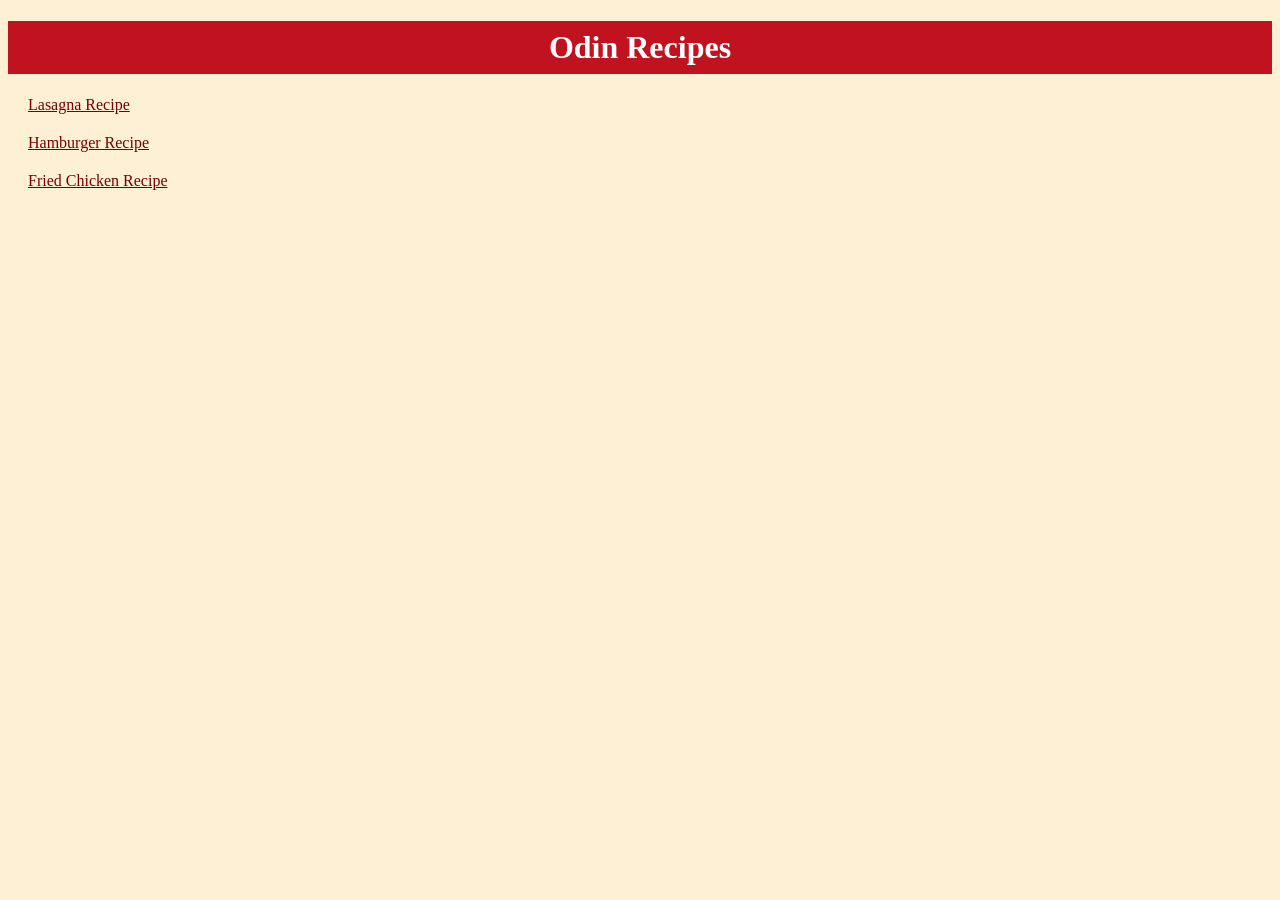
<file: index.html>
<!DOCTYPE html>
<html lang="en">
<head>
    <link rel="stylesheet" href="style.css">
    <meta charset="UTF-8">
    <meta name="viewport" content="width=device-width, initial-scale=1.0">
    <title>Odin Recipes</title>
</head>
<body>

    <h1>Odin Recipes</h1>

    
    <div class="lasagna">
        <a href="recipes/lasagna.html" class="link1">
        Lasagna Recipe</a>
    </div>
    

    <div class="hamburger">
        <a href="recipes/hamburger.html" class="link2">Hamburger Recipe</a>
    </div> 
    

    <div class="fried-chicken">
        <a href="recipes/fried-chicken.html" class="link3">Fried Chicken Recipe</a>
    </div>
    


</body>
</html>
</file>
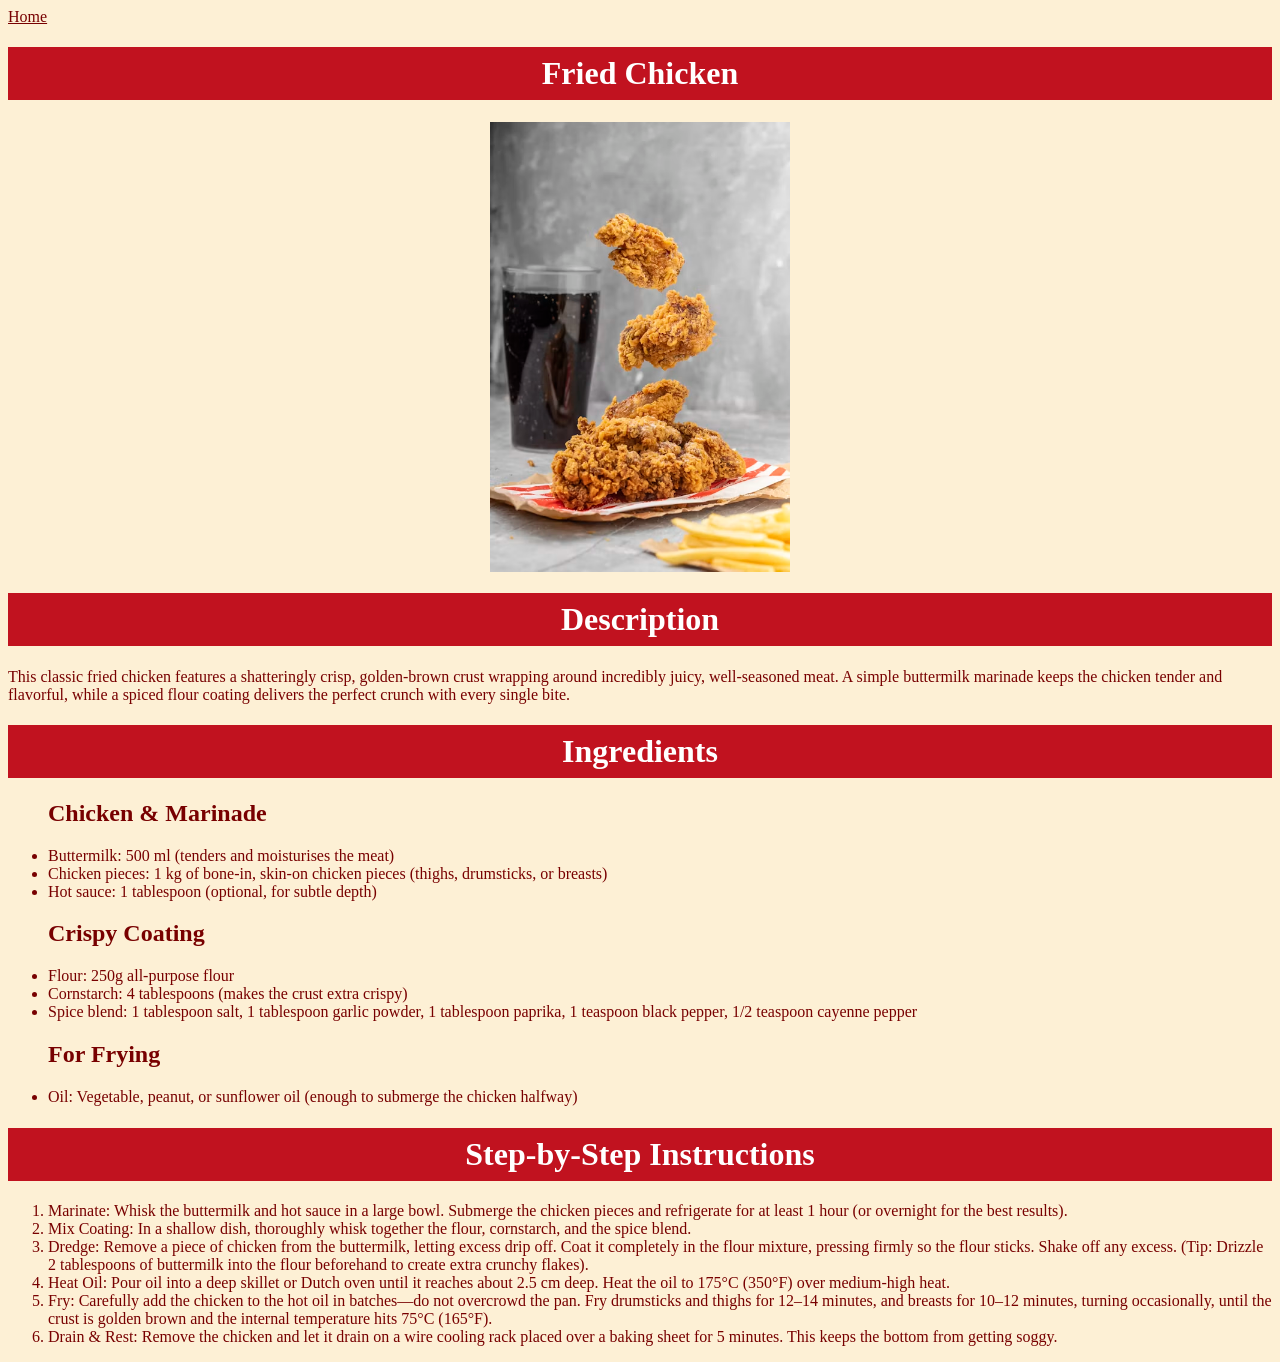
<file: recipes/fried-chicken.html>
<!DOCTYPE html>
<html lang="en">
<head>
    <link rel="stylesheet" href="../style.css">
    <meta charset="UTF-8">
    <meta name="viewport" content="width=device-width, initial-scale=1.0">
    <title>Fried Chicken</title>
</head>
<body>
    <div>
    <a href="../index.html" class="home1">Home</a>
    <h1>Fried Chicken</h1>
    <img src="../images/fried-chicken.avif" alt="This is fried chicken">

    <h1>Description</h1>
    <p>This classic fried chicken features a shatteringly crisp, golden-brown crust wrapping around incredibly juicy, well-seasoned meat. A simple buttermilk marinade keeps the chicken tender and flavorful, while a spiced flour coating delivers the perfect crunch with every single bite.</p>

    <h1>Ingredients</h1>
    <ul>
        <h2>Chicken & Marinade</h2>
        <li>Buttermilk: 500 ml (tenders and moisturises the meat)</li>
        <li>Chicken pieces: 1 kg of bone-in, skin-on chicken pieces (thighs, drumsticks, or breasts)</li>
        <li>Hot sauce: 1 tablespoon (optional, for subtle depth)</li>

        <h2>Crispy Coating</h2>
        <li>Flour: 250g all-purpose flour</li>
        <li>Cornstarch: 4 tablespoons (makes the crust extra crispy)</li>
        <li>Spice blend: 1 tablespoon salt, 1 tablespoon garlic powder, 1 tablespoon paprika, 1 teaspoon black pepper, 1/2 teaspoon cayenne pepper</li>

        <h2>For Frying</h2>
        <li>Oil: Vegetable, peanut, or sunflower oil (enough to submerge the chicken halfway)</li>

    </ul>

    <h1>Step-by-Step Instructions</h1>
    <ol>
        <li>Marinate: Whisk the buttermilk and hot sauce in a large bowl. Submerge the chicken pieces and refrigerate for at least 1 hour (or overnight for the best results).</li>
        <li>Mix Coating: In a shallow dish, thoroughly whisk together the flour, cornstarch, and the spice blend.</li>
        <li>Dredge: Remove a piece of chicken from the buttermilk, letting excess drip off. Coat it completely in the flour mixture, pressing firmly so the flour sticks. Shake off any excess. (Tip: Drizzle 2 tablespoons of buttermilk into the flour beforehand to create extra crunchy flakes).</li>
        <li>Heat Oil: Pour oil into a deep skillet or Dutch oven until it reaches about 2.5 cm deep. Heat the oil to 175°C (350°F) over medium-high heat.</li>
        <li>Fry: Carefully add the chicken to the hot oil in batches—do not overcrowd the pan. Fry drumsticks and thighs for 12–14 minutes, and breasts for 10–12 minutes, turning occasionally, until the crust is golden brown and the internal temperature hits 75°C (165°F).</li>
        <li>Drain & Rest: Remove the chicken and let it drain on a wire cooling rack placed over a baking sheet for 5 minutes. This keeps the bottom from getting soggy.</li>
    </ol>

    </div>

</body>
</html>
</file>
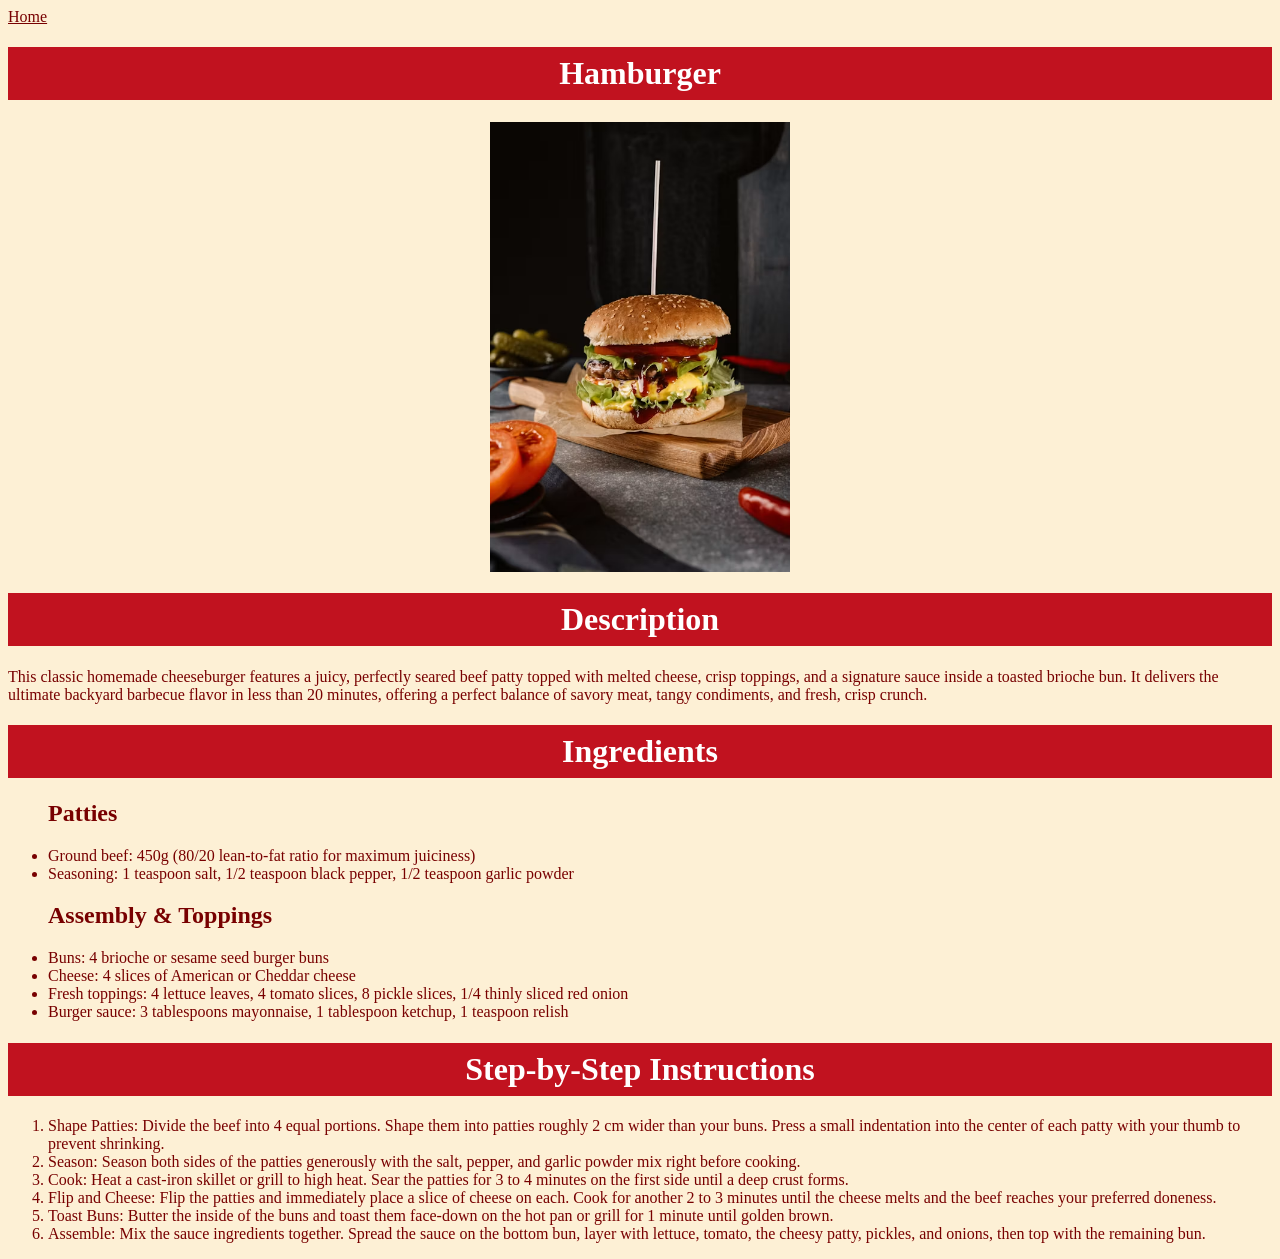
<file: recipes/hamburger.html>
<!DOCTYPE html>
<html lang="en">
<head>
    <link rel="stylesheet" href="../style.css">
    <meta charset="UTF-8">
    <meta name="viewport" content="width=device-width, initial-scale=1.0">
    <title>Hamburger</title>
</head>
<body>
    <div>
    <a href="../index.html" class="home3">Home</a>
    <h1>Hamburger</h1>
    <img src="../images/hamburger.avif" alt="this is a hamburger" >
    <h1>Description</h1>
    <p>This classic homemade cheeseburger features a juicy, perfectly seared beef patty topped with melted cheese, crisp toppings, and a signature sauce inside a toasted brioche bun. It delivers the ultimate backyard barbecue flavor in less than 20 minutes, offering a perfect balance of savory meat, tangy condiments, and fresh, crisp crunch.</p>
    <h1>Ingredients</h1>
    <ul>
        <h2>Patties</h2>
        <li>Ground beef: 450g (80/20 lean-to-fat ratio for maximum juiciness)</li>
        <li>Seasoning: 1 teaspoon salt, 1/2 teaspoon black pepper, 1/2 teaspoon garlic powder</li>

        <h2>Assembly & Toppings</h2>
        <li>Buns: 4 brioche or sesame seed burger buns</li>
        <li>Cheese: 4 slices of American or Cheddar cheese</li>
        <li>Fresh toppings: 4 lettuce leaves, 4 tomato slices, 8 pickle slices, 1/4 thinly sliced red onion</li>
        <li>Burger sauce: 3 tablespoons mayonnaise, 1 tablespoon ketchup, 1 teaspoon relish</li>
    </ul>

    <h1>Step-by-Step Instructions</h1>
    <ol>
        <li>Shape Patties: Divide the beef into 4 equal portions. Shape them into patties roughly 2 cm wider than your buns. Press a small indentation into the center of each patty with your thumb to prevent shrinking.</li>
        <li>Season: Season both sides of the patties generously with the salt, pepper, and garlic powder mix right before cooking.</li>
        <li>Cook: Heat a cast-iron skillet or grill to high heat. Sear the patties for 3 to 4 minutes on the first side until a deep crust forms.</li>
        <li>Flip and Cheese: Flip the patties and immediately place a slice of cheese on each. Cook for another 2 to 3 minutes until the cheese melts and the beef reaches your preferred doneness.</li>
        <li>Toast Buns: Butter the inside of the buns and toast them face-down on the hot pan or grill for 1 minute until golden brown.</li>
        <li>Assemble: Mix the sauce ingredients together. Spread the sauce on the bottom bun, layer with lettuce, tomato, the cheesy patty, pickles, and onions, then top with the remaining bun.</li>   
    </ol>
    </div>


</body>
</html>
</file>
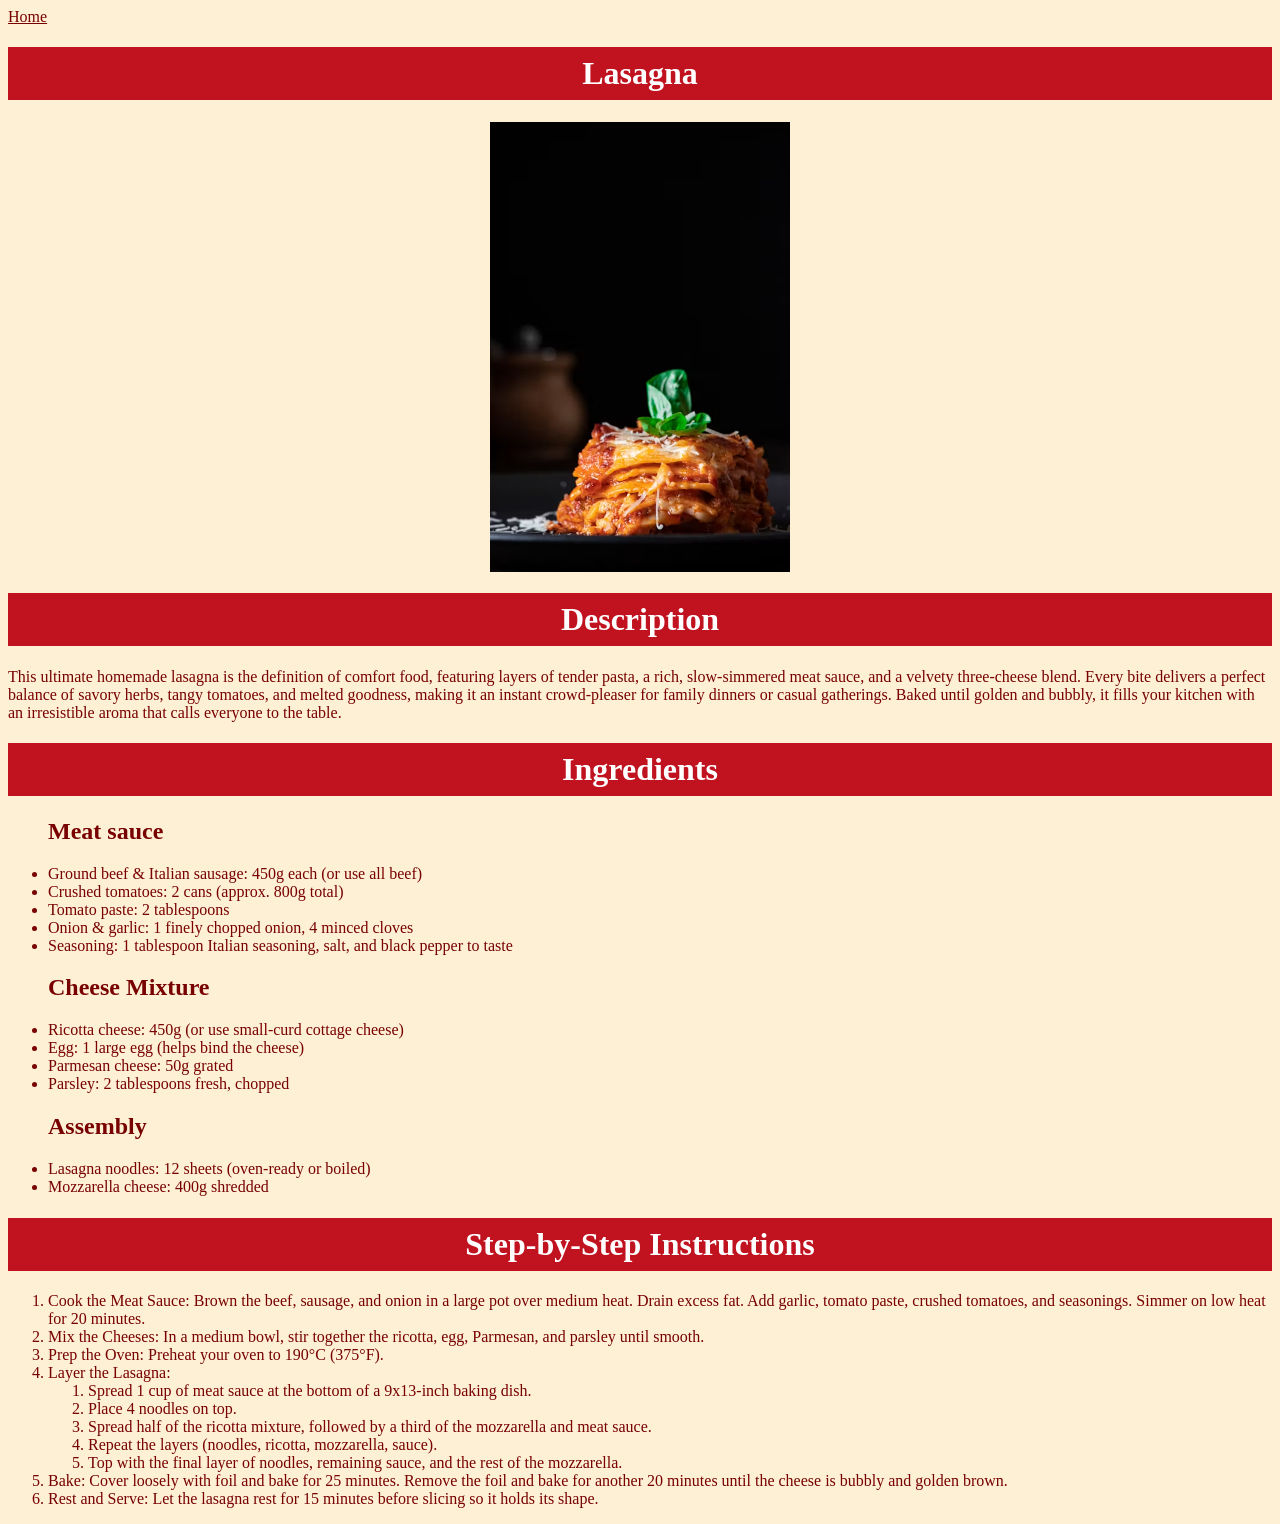
<file: recipes/lasagna.html>
<!DOCTYPE html>
<html lang="en">
<head>
    <link rel="stylesheet" href="../style.css">
    <meta charset="UTF-8">
    <meta name="viewport" content="width=device-width, initial-scale=1.0">
    <title>Lasagna Recipe</title>
</head>
<body>
    <div>    
    <a href="../index.html" class="home2">Home</a>
    <h1>Lasagna</h1>
    <img src="../images/lasagna.avif" alt="This a lasagna dish">
    <h1>Description</h1>
    <p>This ultimate homemade lasagna is the definition of comfort food, featuring layers of tender pasta, a rich, slow-simmered meat sauce, and a velvety three-cheese blend. Every bite delivers a perfect balance of savory herbs, tangy tomatoes, and melted goodness, making it an instant crowd-pleaser for family dinners or casual gatherings. Baked until golden and bubbly, it fills your kitchen with an irresistible aroma that calls everyone to the table.</p>

    <h1>Ingredients</h1>
    <ul>
        <h2>Meat sauce</h2>
        <li>Ground beef & Italian sausage: 450g each (or use all beef)</li>
        <li>Crushed tomatoes: 2 cans (approx. 800g total)</li>
        <li>Tomato paste: 2 tablespoons</li>
        <li>Onion & garlic: 1 finely chopped onion, 4 minced cloves</li>
        <li>Seasoning: 1 tablespoon Italian seasoning, salt, and black pepper to taste</li>

        <h2>Cheese Mixture</h2>
        <li>Ricotta cheese: 450g (or use small-curd cottage cheese)</li>
        <li>Egg: 1 large egg (helps bind the cheese)</li>
        <li>Parmesan cheese: 50g grated</li>
        <li>Parsley: 2 tablespoons fresh, chopped</li>

        <h2>Assembly</h2>
        <li>Lasagna noodles: 12 sheets (oven-ready or boiled)</li>
        <li>Mozzarella cheese: 400g shredded</li>

    </ul>
    <h1>Step-by-Step Instructions</h1>
    <ol>
        <li>Cook the Meat Sauce: Brown the beef, sausage, and onion in a large pot over medium heat. Drain excess fat. Add garlic, tomato paste, crushed tomatoes, and seasonings. Simmer on low heat for 20 minutes.</li>
        <li>Mix the Cheeses: In a medium bowl, stir together the ricotta, egg, Parmesan, and parsley until smooth.</li>
        <li>Prep the Oven: Preheat your oven to 190°C (375°F).</li>
        <li>Layer the Lasagna:
            <ol>
                <li>Spread 1 cup of meat sauce at the bottom of a 9x13-inch baking dish.</li>
                <li>Place 4 noodles on top.</li>
                <li>Spread half of the ricotta mixture, followed by a third of the mozzarella and meat sauce.</li>
                <li>Repeat the layers (noodles, ricotta, mozzarella, sauce).</li>
                <li>Top with the final layer of noodles, remaining sauce, and the rest of the mozzarella.</li>
        
            </ol>
        </li>
        <li>Bake: Cover loosely with foil and bake for 25 minutes. Remove the foil and bake for another 20 minutes until the cheese is bubbly and golden brown.</li>
        <li>Rest and Serve: Let the lasagna rest for 15 minutes before slicing so it holds its shape.</li>
    </ol>
    </div>


</body>
</html>
</file>
<file: style.css>
*{
    background-color: #fdf0d5;
    color: #780000;
}

h1{
    background-color: #c1121f;
    color: white;
    padding: 8px;
    text-align: center;
}

img{
    width: 300px;
    margin: 0 auto;
    display: block;
}

.lasagna, .hamburger, .fried-chicken{

    margin: 20px;
    
}
</file>
